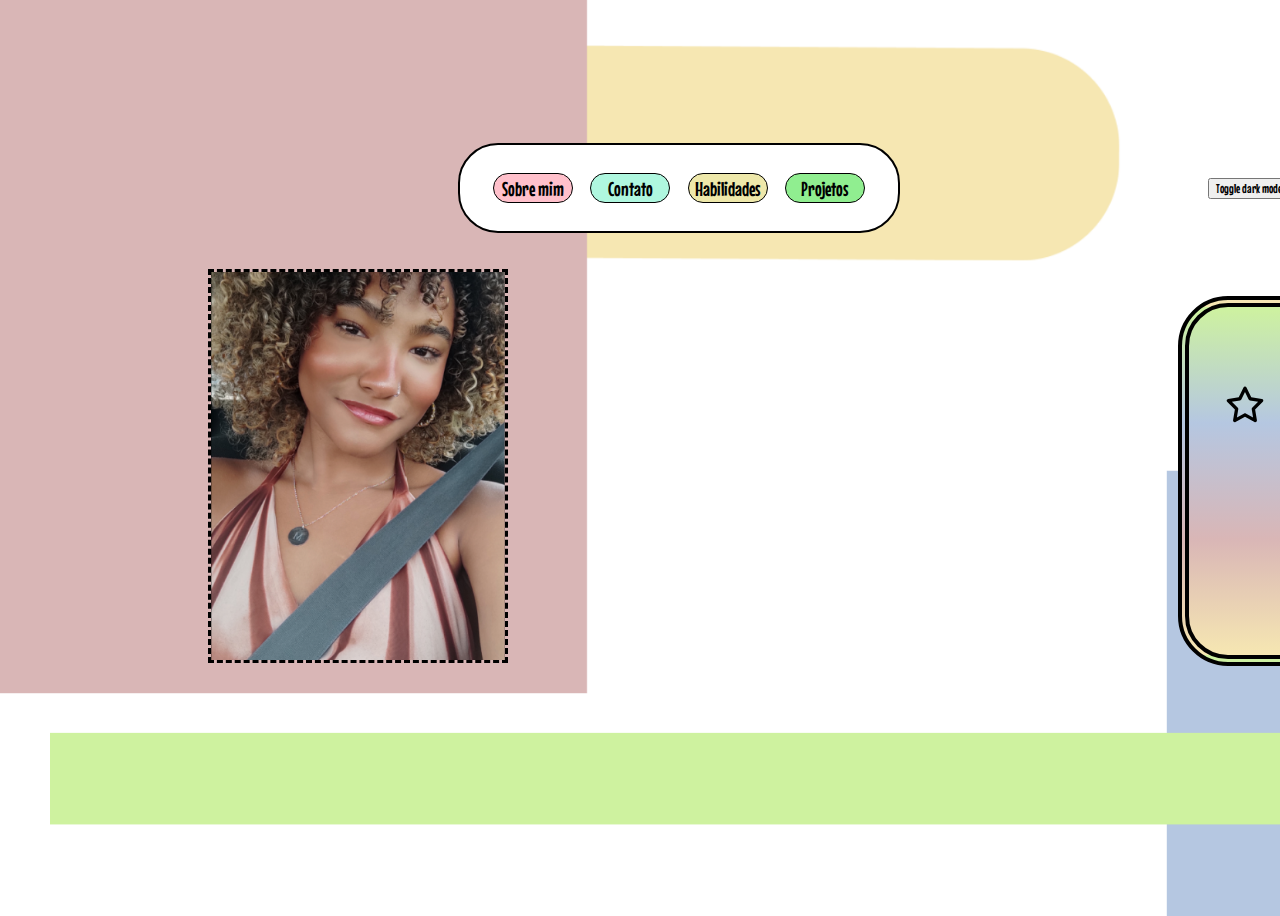
<file: index.html>
<!DOCTYPE html>
<html lang="en">

<head>
    <meta charset="UTF-8">
    <meta name="viewport" content="width=device-width, initial-scale=1.0">
    <title>Document</title>
    <link rel="stylesheet" href="portifolio.css">
    <link rel="preconnect" href="https://fonts.googleapis.com">
    <link rel="preconnect" href="https://fonts.gstatic.com" crossorigin>
    <link href="https://fonts.googleapis.com/css2?family=Mouse+Memoirs&display=swap" rel="stylesheet">
    
</head>

<body>
    <main>
        <header>
            <div> <button id="btnrosa"><a href="sobremim.html">Sobre mim</a></button></div>
            <div> <button id="btnazul"><a href="contato.html">Contato</a></button></div>
            <div> <button id="btnamarelo"><a href="habilidades.html">Habilidades</a></button></div>
            <div> <button id="btnverde"><a href="projetos.html">Projetos</a></button></div>
        </header>  
     
        <button id="button" onclick="myFunction()">Toggle dark mode</button>
        <div id="barrafoto">
            <img src="IMG_20240330_155655 1 (1).png" alt="" id="foto">

        </div>
        <div id="fotop">
            <div class="junta">
                <svg xmlns="http://www.w3.org/2000/svg"
                viewBox="0 0 576 512"><!--!Font Awesome Free 6.6.0 by @fontawesome - https://fontawesome.com License - https://fontawesome.com/license/free Copyright 2024 Fonticons, Inc.-->
                <path
                    d="M287.9 0c9.2 0 17.6 5.2 21.6 13.5l68.6 141.3 153.2 22.6c9 1.3 16.5 7.6 19.3 16.3s.5 18.1-5.9 24.5L433.6 328.4l26.2 155.6c1.5 9-2.2 18.1-9.7 23.5s-17.3 6-25.3 1.7l-137-73.2L151 509.1c-8.1 4.3-17.9 3.7-25.3-1.7s-11.2-14.5-9.7-23.5l26.2-155.6L31.1 218.2c-6.5-6.4-8.7-15.9-5.9-24.5s10.3-14.9 19.3-16.3l153.2-22.6L266.3 13.5C270.4 5.2 278.7 0 287.9 0zm0 79L235.4 187.2c-3.5 7.1-10.2 12.1-18.1 13.3L99 217.9 184.9 303c5.5 5.5 8.1 13.3 6.8 21L171.4 443.7l105.2-56.2c7.1-3.8 15.6-3.8 22.6 0l105.2 56.2L384.2 324.1c-1.3-7.7 1.2-15.5 6.8-21l85.9-85.1L358.6 200.5c-7.8-1.2-14.6-6.1-18.1-13.3L287.9 79z" />
            </svg>
            <p> Ola sou Nicole Garcia <br> e Bem vindo ao meu <br> portifolio!!!</p>
            </div>
            
        </div>





    </main>
     <script src="java.js"></script>
</body>

</html>
</file>
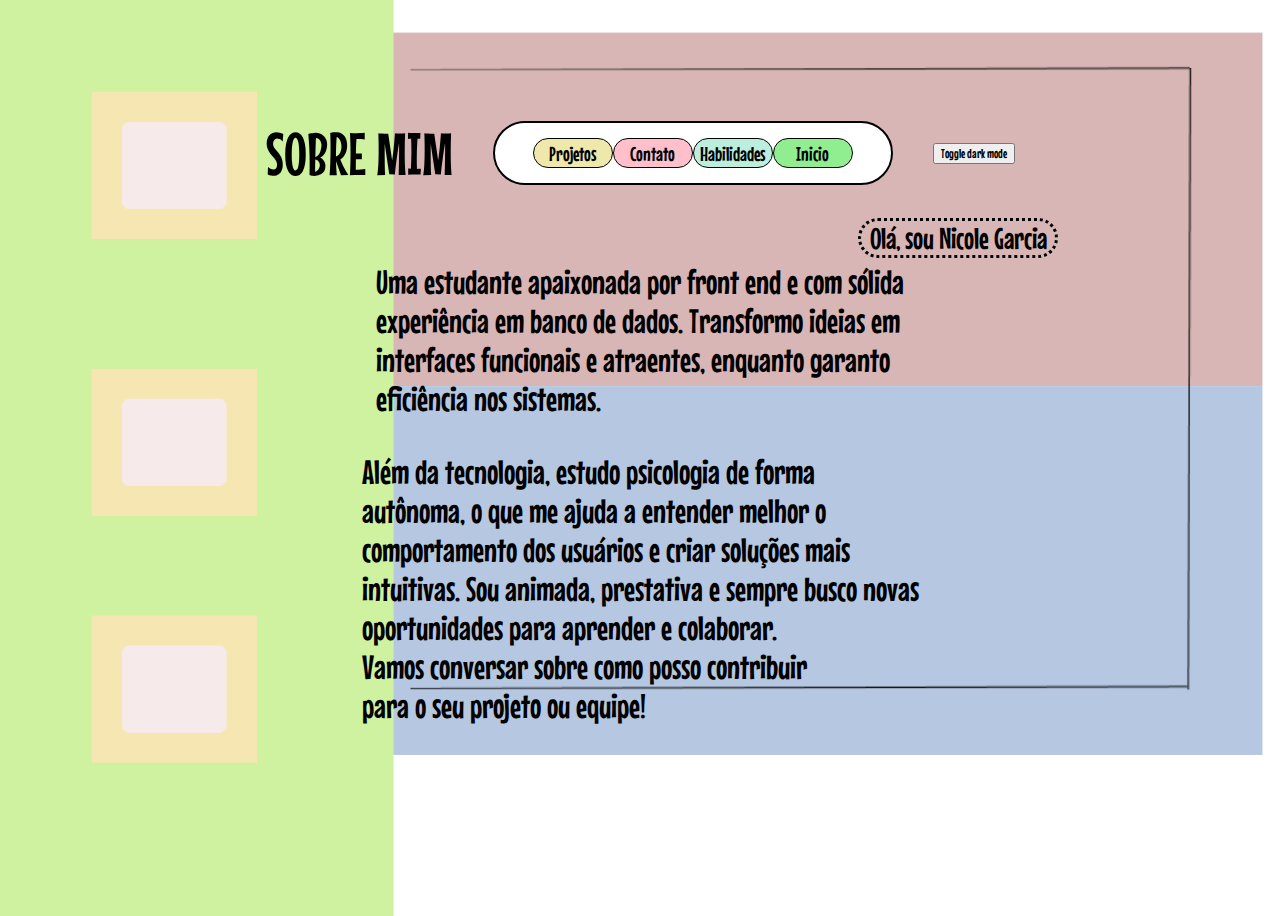
<file: sobremim.html>
<!DOCTYPE html>
<html lang="en">

<head>
    <meta charset="UTF-8">
    <meta name="viewport" content="width=device-width, initial-scale=1.0">
    <title>Document</title>
    <link rel="stylesheet" href="sobremim.css">
    <link rel="preconnect" href="https://fonts.googleapis.com">
    <link rel="preconnect" href="https://fonts.gstatic.com" crossorigin>
    <link href="https://fonts.googleapis.com/css2?family=Mouse+Memoirs&display=swap" rel="stylesheet">
</head>

<body>
    <div class="titulos">
        <p id="formatats">SOBRE MIM</p>
        <div id="barras">
            <button id="btncamarelos"><a href="projetos.html">Projetos </button>
            <button id="btncrosas"><a href="contato.html">Contato </button>
            <button id="btncazuls"><a href="habilidades.html">Habilidades </button>
            <button id="btncverdes"><a href="index.html">Inicio</a> </button>
        </div>
        <button onclick="myFunction()">Toggle dark mode</button>

    </div>
    <div class="letrasgeral">
        <p id="letrast">
            Olá, sou Nicole Garcia
        </p>
        <p id="letras">Uma estudante apaixonada por front end e com sólida <br> experiência em banco de dados.
            Transformo
            ideias em <br> interfaces funcionais e atraentes, enquanto garanto <br> eficiência nos sistemas.</p>
        <p id="letras1"> Além da tecnologia, estudo psicologia de forma <br> autônoma, o que me ajuda a entender melhor
            o
            <br>comportamento dos usuários e criar soluções mais <br> intuitivas. Sou animada, prestativa e sempre busco
            novas <br> oportunidades para aprender e colaborar. <br>
            Vamos conversar sobre como posso contribuir <br> para o seu projeto ou equipe!
        </p>
    </div>




</body>
<script src="java.js"></script>

</html>
</file>
<file: portifolio.css>
* {

    box-sizing: border-box;
    font-family: "Mouse Memoirs", sans-serif;

}
html{
    scroll-behavior: smooth;
}



body {
    background-image: url(CEF29F.png);
    background-repeat: no-repeat;
    background-size: cover;
    height: 100vh;

}

header {
    background-color: rgb(255, 255, 255);
    height: 10vh;
    display: flex;
    position: relative;
    top: 15vh;
    width: 35%;
    left: 50vh;
    border-radius: 40px;
    align-items: center;
    justify-content: center;
    gap: 4%;
    border: black solid 2px;


}

header a {
    text-decoration: none;
    color: black;
    font-size: 20px;

}


header button {
    border-style: none;
    border-radius: 30%;
}

#btnrosa {
    background-color: pink;
    border-style: none;
    border-radius: 30px;
    height: 30px;
    border: 1px solid black;
    width: 80px;

}

#btnazul {
    background-color: rgb(175, 247, 223);
    border-style: none;
    border-radius: 30px;
    height: 30px;
    border: 1px solid black;
    width: 80px;

}

#btnamarelo {
    background-color: palegoldenrod;
    border-style: none;
    border-radius: 30px;
    height: 30px;
    border: 1px solid black;
    width: 80px;
}


#btnverde {
    background-color: lightgreen;
    border-style: none;
    border-radius: 30px;
    height: 30px;
    border: 1px solid black;
    width: 80px;

}
#foto {
    width: 300px;
    position: relative;
    top: 150px;
    left: 200px;
    border: dashed;
}
#fotop{
    background: rgb(225,168,228);
   background: linear-gradient( #CEF29F,#B5C7E1,#D9B6B6,#F6E7B2);
    position: relative;
    left: 1170px;
    width: 500px;
    height: 370px;
    border-radius: 50px;
    bottom: 220px;
    display: flex;
    text-align: center;
    justify-content: center;
    align-items: center;
    border: double 11px black;
}

#imagemdefundo {
    width: 540px;
    position: relative;
    left: 1070px;
    bottom: 180px;

}
#tudoi {

    width: 450px;
    position: relative;
    left: 900px;
    bottom: 240px;
    border: solid 1px;
    height: 400px;
    border-radius: 50px;

}

#fotop p {
    position: relative;
    display: flex;
    justify-content: center;
    align-items: center;
    font-size: 60px;
    
}

.junta{
    display: flex;
    gap: 15px;
}

.junta svg{
    margin-bottom: 38%;
}
#fotop svg {
    width: 40px;

}
@media(min-width:1440px) {
    #fotop {
        left:805px;
       position: relative;
       bottom: 210px;
    }
   

}
@media(max-width: 375px) {
    body {
        background-image: url(Design\ sem\ nome.png);
        background-size: cover;
    }
    .darkmode{
        background-image: url(CEF29F\ \(11\).png);
        background-repeat: no-repeat;
        background-size: cover;
        height: 100vh;
    }
}
.darkmode{
    background-image: url(CEF29F\ \(11\).png);
    background-repeat: no-repeat;
    background-size: cover;
    height: 100vh;
}
 

.darkmode #btnverde{
    background-color: rgba(78, 114, 32, 1);
}
.darkmode #btnazul {
     background-color: rgba(113, 150, 203, 1);
}

.darkmode #btnrosa {
    background-color: rgba(215, 127, 127, 1);
}

.darkmode #btnamarelo {
    background-color:rgba(223, 193, 86, 1);
}
.darkmode #fotop{
    background: linear-gradient( #426e08,#2060bb,#e68ec8,#e8f161);
}
#button{
    position: relative;
    left: 1200px;
    top: 80px;

}
.darkmode #foto{
    border: dashed white;
}
button {
    transition: transform 0.2s ease, background-color 0.2s ease;
}
</file>
<file: sobremim.css>
* {
    box-sizing: border-box;
    font-family: "Mouse Memoirs", sans-serif;
}

html {
    scroll-behavior: smooth;
}

body {
    background-image: url("CEF29F\ \(1\).png");
    background-repeat: no-repeat;
    background-size: cover;
    height: 100vh;

}

.titulos {
    display: flex;
    align-items: center;
    justify-content: center;
    gap: 40px;
    padding-top: 4%;

}

#btncamarelos {
    background-color: palegoldenrod;
    border-style: none;
    border-radius: 30px;
    height: 30px;
    width: 80px;
    border: 1px solid black;

}

#btncazuls {
    background-color: rgb(188, 238, 221);
    border-style: none;
    border-radius: 30px;
    height: 30px;
    border: 1px solid black;
    width: 80px;
}

#btncrosas {
    background-color: pink;
    border-style: none;
    border-radius: 30px;
    height: 30px;
    border: 1px solid black;
    width: 80px;
}

#btncverdes {
    background-color: lightgreen;
    border-style: none;
    border-radius: 30px;
    height: 30px;
    border: 1px solid black;
    width: 80px;
}

#barras {
    background-color: #fff;
    padding: 30px;
    width: 400px;
    border-radius: 50px;
    height: 10px;
    display: flex;
    justify-content: center;
    align-items: center;
    border: 2px solid black;
    color: black;
}

#barras a {
    text-decoration: none;
    color: black;
}

#formatats {
    font-size: 60px;

}

#letras {
    font-size: 34px;
    display: flex;
    justify-content: center;
    align-items: center;
    position: relative;
    bottom: 90px;

}

#letrast {
    font-size: 30px;
    border-radius: 30px;
    position: relative;
    bottom: 60px;
    border: dotted;
    width: 200px;
    text-align: center;
    left: 850px;

}

#letras1 {
    font-size: 34px;
    display: flex;
    justify-content: center;
    align-items: center;
    position: relative;
    bottom: 90px;
}

#barras a {
    font-size: 20px;
    text-align: center;
}

@media(min-width: 1440px) {
    .titulos {
        padding-top: 0;
    }

    #letrast {
        left: 690px;
        bottom: 79px;
    }

    #letras {
        bottom: 90px;
    }

    #letras1 {
        bottom: 100px;
    }

}

@media(min-width: 1920px) {
    .titulos {
        padding-top: 4%;
    }

    #letrast {
        left: 850px;
        bottom: 79px;
    }

    #letras {
        bottom: 90px;
    }

    #letras1 {
        bottom: 100px;
    }

}


@media(max-width: 375px) {
    body {
        background-image: url("FUNDOs.png");
        background-size: cover;
    }
}
.darkmode{
    background-image: url(CEF29F\ \(12\).png);
    background-repeat: no-repeat;
    background-size: cover;
    height: 100vh;
}
.darkmode #letras1{
    bottom: 80px;
}

.darkmode #letras{
    bottom: 60px;
}

.darkmode #letrast{
    bottom: 40px;
}
.darkmode #barras{
    top: 30px;
    position: relative;
}

.darkmode #formatats{
    top: 30px;
    position: relative;
}
button {
    transition: transform 0.2s ease, background-color 0.2s ease;
}
</file>
